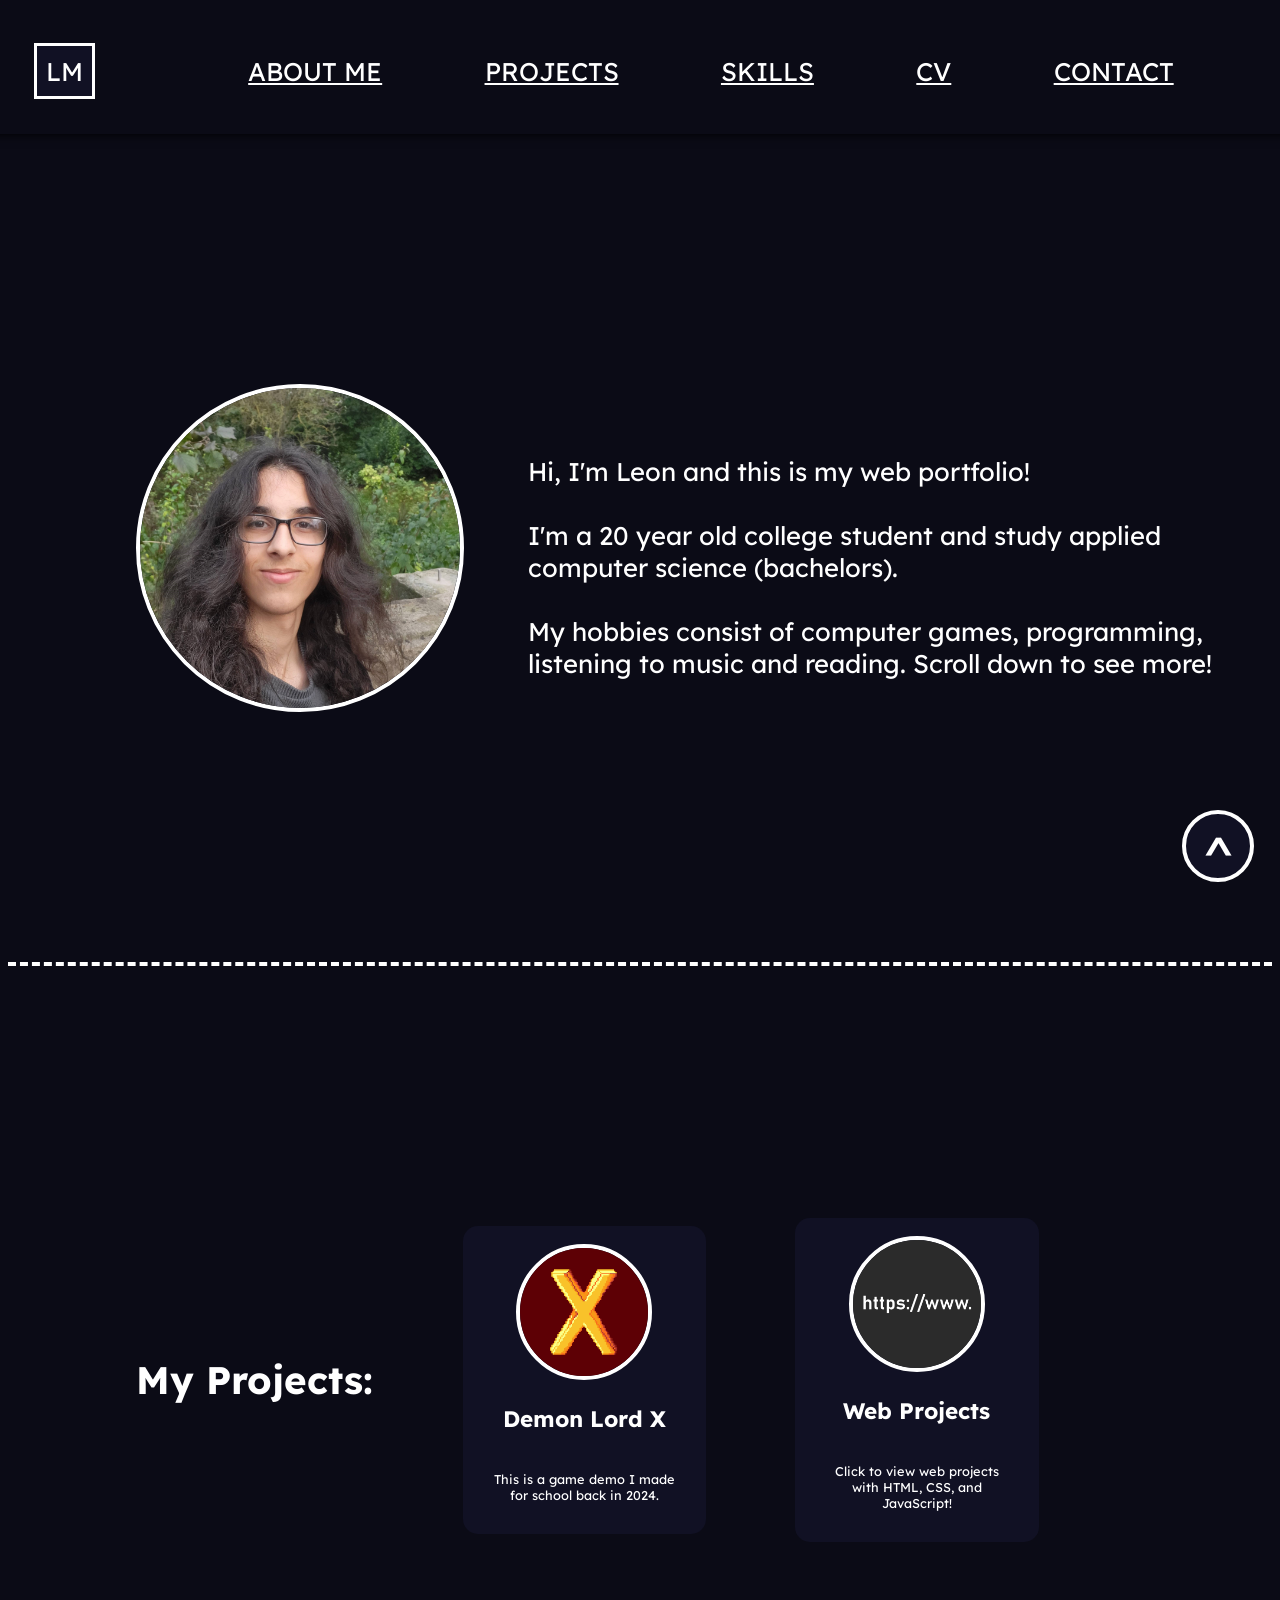
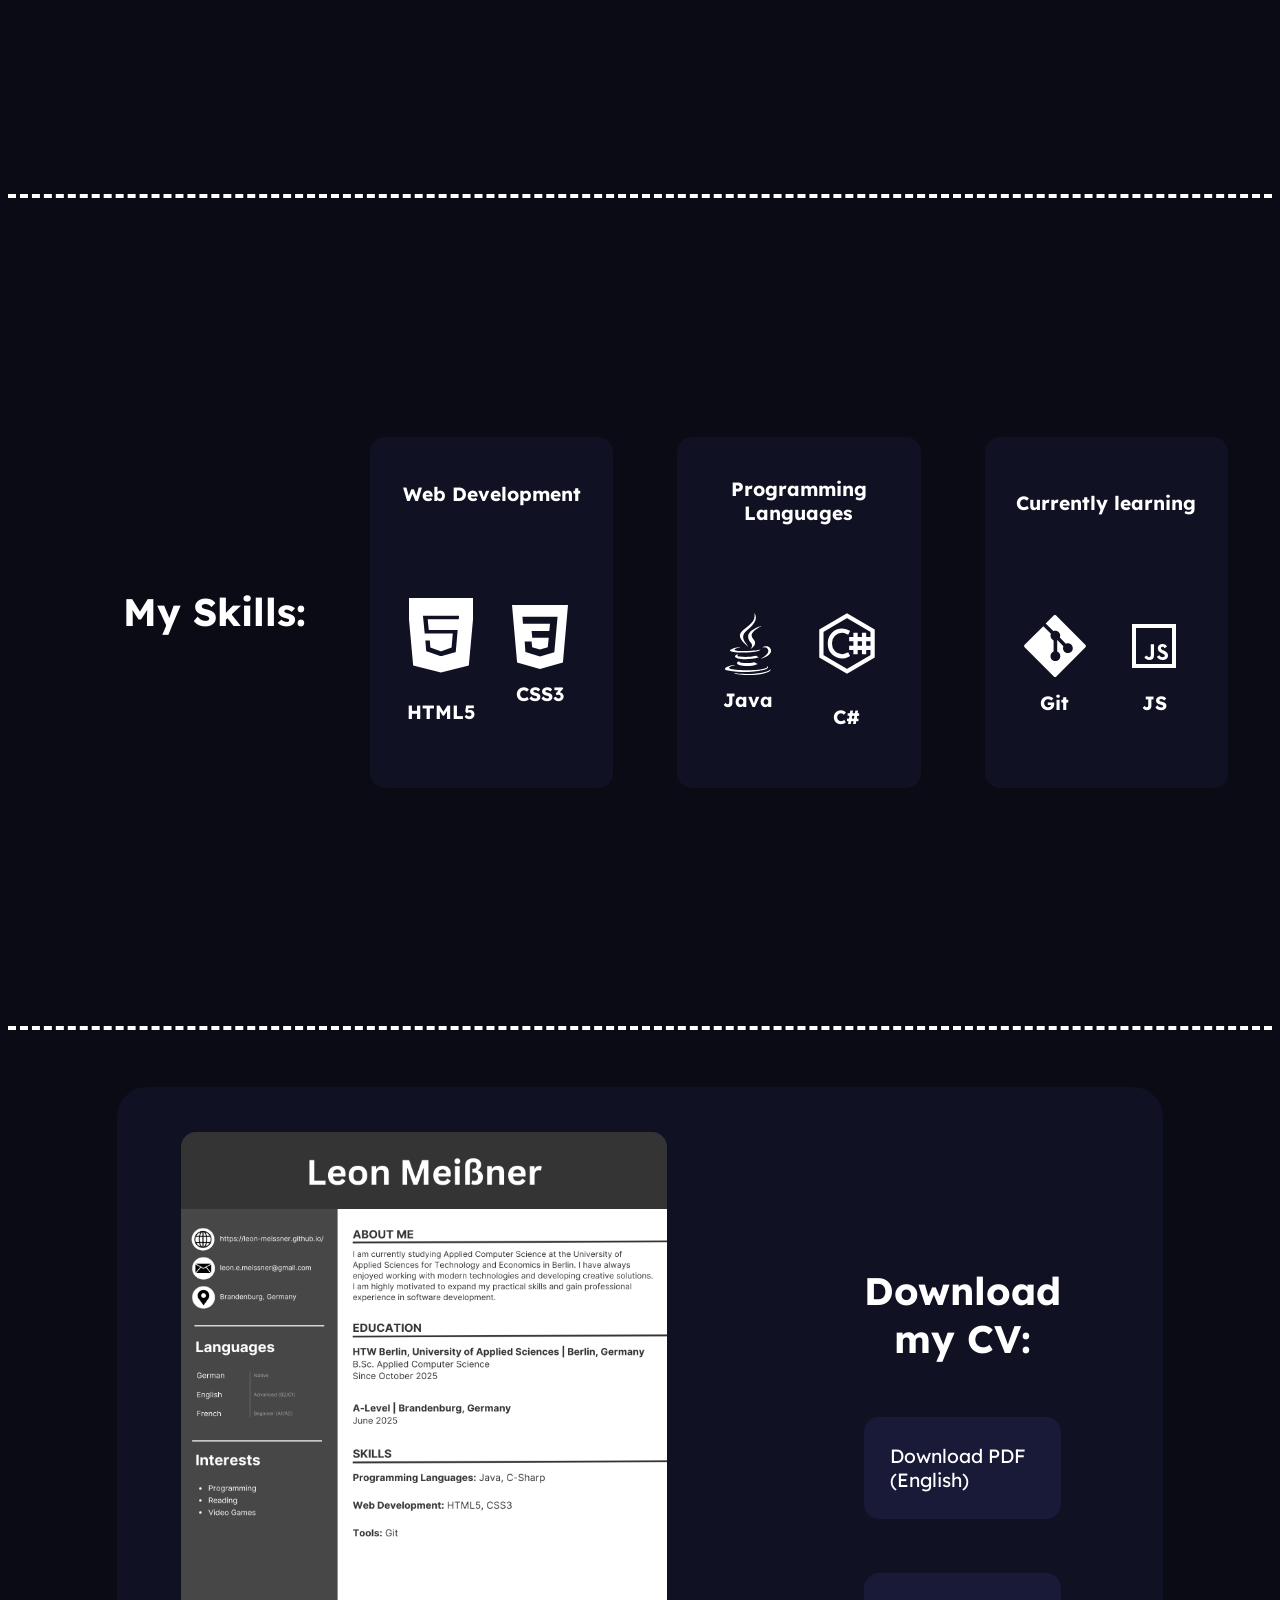
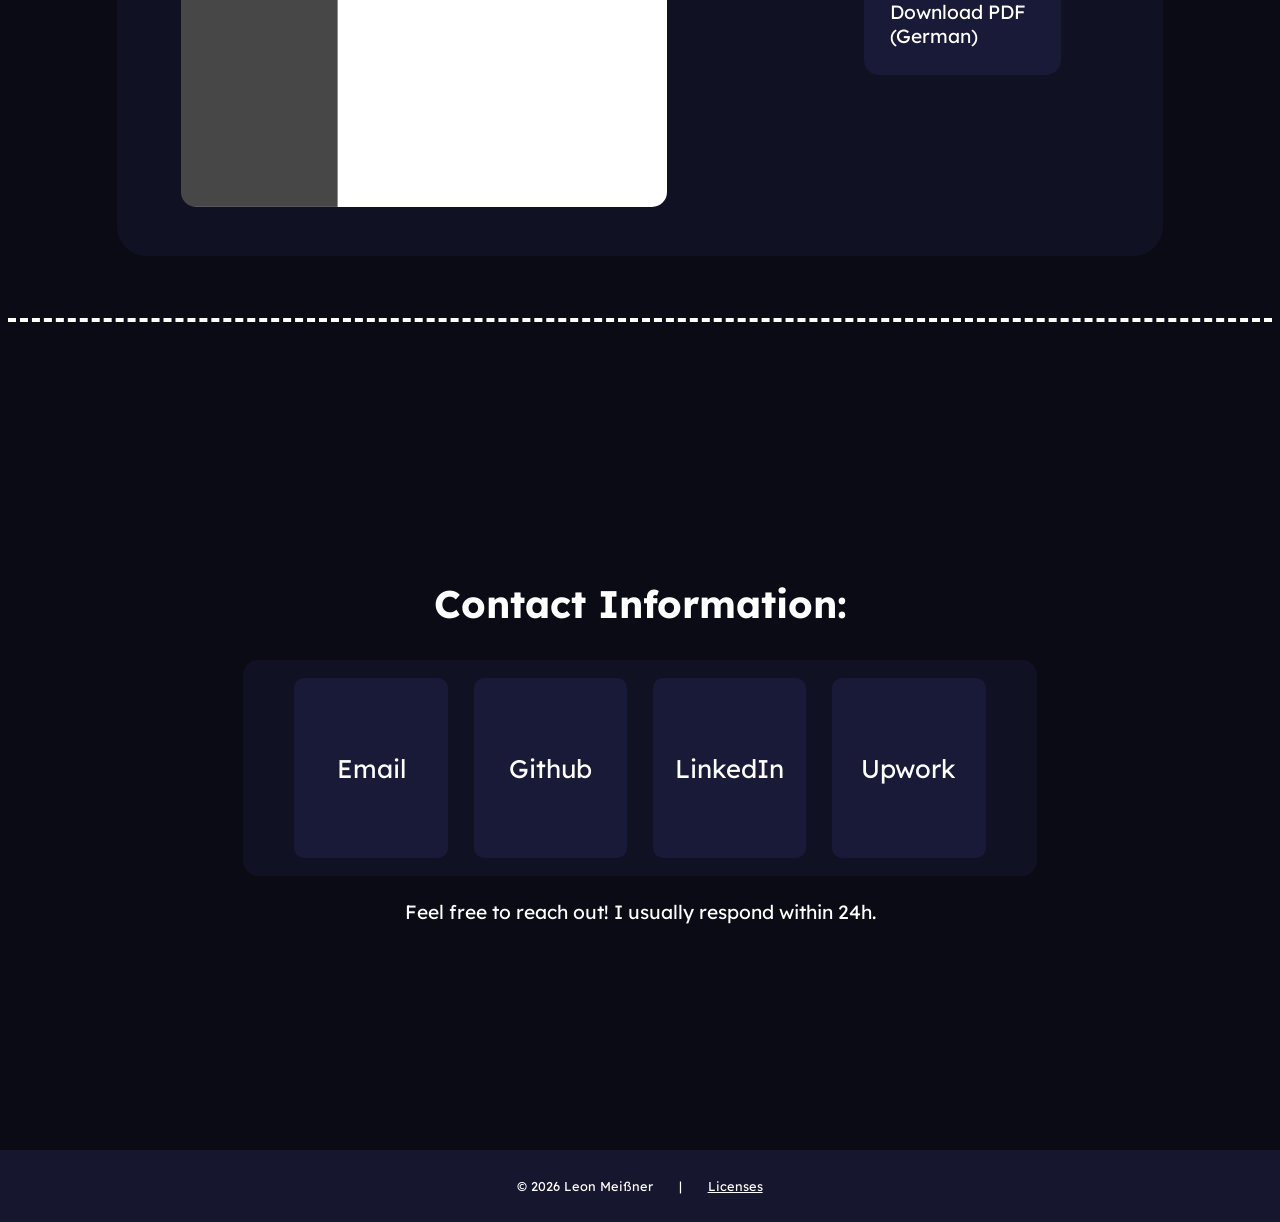
<file: index.html>
<!DOCTYPE html>

<html lang="en">  

<head>
    <!-- Imports --->
    <link rel="preconnect" href="https://fonts.googleapis.com">
    <link rel="preconnect" href="https://fonts.gstatic.com" crossorigin>
    <link href="https://fonts.googleapis.com/css2?family=Lexend:wght@100..900&display=swap" rel="stylesheet">

    <!-- Stylesheet --->
    <link rel="stylesheet" href="style.css">

    <!-- Meta-Data --->
    <title>Leon Meißner</title>
    <meta charset="UTF-8">
    <meta name="description" content="This is the personal portfolio of Leon Meißner, showcasing his skills and projects in web development.">
    <meta name="keywords" content="Leon Meißner, Portfolio, Web Development">
    <meta name="author" content="Leon Meißner">
    <meta name="viewport" content="width=device-width, initial-scale=1.0">
    
</head>

<body>
    <span id="top"></span>

    <!-- HEADER --->
    <header id="header"> 
        <!-- Logo --->
        <span id="headerlogo">LM</span>
        
        <!-- Navigation Links --->
        <a class="headertext" href="#aboutme">ABOUT ME</a>
        <a class="headertext" href="#projects">PROJECTS</a>
        <a class="headertext" href="#skills">SKILLS</a>
        <a class="headertext" href="#cv">CV</a>
        <a class="headertext" href="#contact">CONTACT</a>
    </header>

    <main>

        <!-- ABOUT ME --->
        <section id="aboutme" class="section-adjust-mid">

            <div id="shortprofile">
                <!-- Profile Image --->
                <img src="media/profilepic.jpg" loading=eager alt="This is me" id="profileimg">

                <!-- Profile Text --->
                <p id="profiletext">Hi, I'm Leon and this is my web portfolio! <br> <br> I'm a 20 year old college student and study applied computer science (bachelors). <br> <br> My hobbies consist of computer games, programming, listening to music and reading. Scroll down to see more!</p>
            </div>

        </section>

        
        <div class="seperator"></div>


        <!-- PROJECTS --->
        <section id="projects">

            

            <div id="myprojects">
                <span class="title" >My Projects:</span>

                <!-- Project 1 --->
                <div class="project">
                    <img src="media/DLX.png" alt="Mobile Incremental Game" loading="lazy" class="projpic">
                    <h3>Demon Lord X</h3>
                    <p class="projdesc">This is a game demo I made for school back in 2024.</p>
                </div>

                <!-- Project 2 --->
                <a href="webprojects/" target="_self" style="text-decoration: none;">
                    <div class="project">
                        <img src="media/webprojpic.png" alt="Web Projects" loading="lazy" class="projpic">
                        <h3>Web Projects</h3>
                        <p class="projdesc">Click to view  web projects with HTML, CSS, and JavaScript!</p>
                    </div>
                </a>

            </div>

        </section>


        <div class="seperator"></div>


        <!-- SKILLS --->
        <section id="skills">

            <div id="myskills">
                <span class="title">My Skills:</span>

                <!-- Skill Category: WebDev--->
                <div class="skillcategory">
                    <span class="skillcattitle">Web Development</span>
                    
                    <div class="skill">
                        <svg width="90px" height="100px" viewBox="0 0 18 21" version="1.1" xmlns="http://www.w3.org/2000/svg" xmlns:xlink="http://www.w3.org/1999/xlink">
                            <!-- Generator: Sketch 3.8.1 (29687) - http://www.bohemiancoding.com/sketch -->
                            <title>html [#124]</title>
                            <desc>Created with Sketch.</desc>
                            <defs/>
                            <g id="Page-1" stroke="#ffffff" stroke-width="1" fill="none" fill-rule="evenodd">
                                <g id="Dribbble-Light-Preview" transform="translate(-61.000000, -7639.000000)" fill="#ffffff">
                                    <g id="icons" transform="translate(56.000000, 160.000000)">
                                        <path d="M19.4350881,7485 L19.4279481,7485 L10.8119794,7485 L11.0180201,7487 L19.2300674,7487 C19.109707,7488.752 18.7455658,7492.464 18.6119454,7494.153 L13.99949,7495.451 L13.99949,7495.455 L13.98929,7495.46 L9.37377458,7493.836 L9.05757353,7490 L11.3199411,7490 L11.4800816,7492.063 L13.99337,7493 L13.99949,7493 L16.5086984,7492.1 L16.7667592,7489 L8.95659319,7489 C8.91885306,7488.599 8.43333144,7483.392 8.34867116,7483 L19.6370488,7483 C19.5738086,7483.66 19.5095484,7484.338 19.4350881,7485 L19.4350881,7485 Z M5,7479 L6.63812546,7497.148 L13.98929,7499 L21.3598345,7497.111 L23,7479 L5,7479 Z" id="html-[#124]"/>
                                    </g>
                                </g>
                            </g>
                        </svg>
                        <a>HTML5</a>
                    </div>
                    
                    <div class="skill">
                        <svg role="img" viewBox="0 0 24 24" xmlns="http://www.w3.org/2000/svg" fill="#ffffff"><title fill="#ffffff">CSS3</title><path d="M1.5 0h21l-1.91 21.563L11.977 24l-8.565-2.438L1.5 0zm17.09 4.413L5.41 4.41l.213 2.622 10.125.002-.255 2.716h-6.64l.24 2.573h6.182l-.366 3.523-2.91.804-2.956-.81-.188-2.11h-2.61l.29 3.855L12 19.288l5.373-1.53L18.59 4.414z" fill="#ffffff"/></svg>
                        <a>CSS3</a>
                    </div>
                </div>
                
                <!-- Skill Category: ProgLangs--->
                <div class="skillcategory">
                    <span class="skillcattitle">Programming Languages</span>
                    
                    <div class="skill">
                        <svg version="1.1" id="lni_lni-java" xmlns="http://www.w3.org/2000/svg" xmlns:xlink="http://www.w3.org/1999/xlink" x="0px" y="0px" viewBox="0 0 64 64" xml:space="preserve" fill="#ffffff">
                            <path d="M42.4,38.9c1.1-0.8,2.8-1.5,2.8-1.5s-4.6,0.8-9.3,1.3C30.2,39,24.1,39.2,21,38.7c-7.3-1,3.9-3.7,3.9-3.7s-4.4-0.3-9.9,2.4&#xA;&#9;C8.8,40.4,30.9,41.8,42.4,38.9z M32.2,34.9c-2.4-5.2-10.1-9.7,0-17.6C44.7,7.3,38.2,1,38.2,1c2.7,10.3-9.2,13.4-13.4,19.7&#xA;&#9;C21.9,24.9,26.3,29.6,32.2,34.9z M46,13.7c0,0-21.3,5.4-11.1,17c3,3.4-0.8,6.5-0.8,6.5s7.6-3.9,4.1-8.9C35,23.7,32.4,21.4,46,13.7z&#xA;&#9; M45.3,46.3c-0.1,0.1-0.1,0.1-0.1,0.3c15.5-4.1,9.9-14.5,2.4-11.8c-0.4,0.1-0.8,0.4-1,0.8c0.4-0.1,0.8-0.3,1.4-0.4&#xA;&#9;C51.5,34.5,56.9,40.3,45.3,46.3L45.3,46.3z M50.9,53.9c0,0,1.7,1.4-2,2.5c-7,2.1-29.1,2.7-35.3,0.1c-2.3-1,2-2.4,3.2-2.7&#xA;&#9;c1.4-0.3,2.1-0.1,2.1-0.1c-2.4-1.7-15.9,3.4-6.8,4.8C37,62.7,57.4,56.9,50.9,53.9z M23.9,48.9c-9.4,2.7,5.8,8.2,17.9,3&#xA;&#9;c-1.1-0.4-2.4-1.1-3.4-1.7c-5.5,1.1-7.9,1.1-12.8,0.6C21.5,50.3,23.9,48.9,23.9,48.9z M45.7,60.7c-9.4,1.7-21.4,1.5-28.3,0.4&#xA;&#9;c0,0,1.4,1.1,8.7,1.7c11.1,0.7,28.3-0.4,28.7-5.8C54.8,57,54.1,59.2,45.7,60.7L45.7,60.7z M40.3,43.7c-7.2,1.4-11.4,1.4-16.6,0.8&#xA;&#9;c-4.1-0.4-1.4-2.4-1.4-2.4c-10.4,3.5,5.8,7.5,20.6,3.1C42,44.9,41.2,44.4,40.3,43.7z" fill="#ffffff"/>
                        </svg>
                        <a>Java</a>
                    </div>
                    
                    <div class="skill">
                        <svg width="97" height="97" viewBox="0 0 15 15" fill="none" xmlns="http://www.w3.org/2000/svg">
                            <path d="M9.5 5V10M11.5 5V10M8 6.5H13M8 8.5H13M8 10L7.59787 10.2011C7.20469 10.3977 6.77114 10.5 6.33156 10.5C4.76773 10.5 3.5 9.23227 3.5 7.66844V7.33156C3.5 5.76773 4.76773 4.5 6.33156 4.5C6.77114 4.5 7.20469 4.60235 7.59787 4.79894L8 5M1.5 10.5V4.5L7.5 1L13.5 4.5V10.5L7.5 14L1.5 10.5Z" stroke="#ffffff"/>
                        </svg>
                        <a>C#</a>
                    </div>

                </div>

                <!-- Skill Category: CurrentlyLearning--->
                <div class="skillcategory">
                    <span class="skillcattitle">Currently learning</span>
                    
                    <div class="skill">
                        <svg version="1.1" id="lni_lni-git" xmlns="http://www.w3.org/2000/svg" xmlns:xlink="http://www.w3.org/1999/xlink" x="0px" y="0px" viewBox="0 0 64 64" xml:space="preserve" fill="#ffffff">
                            <path d="M62.5,31L32.9,1.3c-0.4-0.4-1.4-0.4-2,0l-8.2,8.2l7.6,7.6c0.6-0.3,1.3-0.4,2-0.4c2.8,0,4.9,2.3,4.9,4.9c0,0.7-0.1,1.4-0.4,2&#xA;&#9;l6.1,6.1c0.6-0.3,1.3-0.4,2-0.4c2.8,0,4.9,2.3,4.9,4.9c0,2.8-2.3,4.9-4.9,4.9c-2.8,0-4.9-2.3-4.9-4.9c0-0.7,0.1-1.4,0.4-2l-6.1-6.1&#xA;&#9;h-0.1v11.5c1.8,0.8,3.1,2.5,3.1,4.6c0,2.8-2.3,4.9-4.9,4.9c-2.8,0-4.9-2.3-4.9-4.9c0-2.1,1.3-3.9,3.1-4.6V26.4&#xA;&#9;c-1.8-0.8-3.1-2.5-3.1-4.6c0-0.7,0.1-1.4,0.4-2l-7.6-7.6L1.4,31c-0.4,0.4-0.4,1.4,0,2l29.7,29.7c0.4,0.4,1.4,0.4,2,0L62.7,33&#xA;&#9;C63,32.4,63,31.6,62.5,31z" fill="#ffffff"/>
                        </svg>
                        <a>Git</a>
                    </div>
                    
                    <div class="skill">
                        <svg xmlns="http://www.w3.org/2000/svg" viewBox="0 0 32 32" fill="#ffffff"><path d="M 5 5 L 5 27 L 27 27 L 27 5 L 5 5 z M 7 7 L 25 7 L 25 25 L 7 25 L 7 7 z M 20.244141 15 C 18.819141 15 17.898438 15.912141 17.898438 17.119141 C 17.898437 18.430141 18.667172 19.056781 19.826172 19.550781 L 20.226562 19.722656 C 20.958563 20.045656 21.394531 20.234156 21.394531 20.785156 C 21.394531 21.250156 20.967734 21.583984 20.302734 21.583984 C 19.514734 21.583984 19.066609 21.166469 18.724609 20.605469 L 17.414062 21.355469 C 17.879062 22.286469 18.847844 23 20.339844 23 C 21.859844 23 23 22.211578 23 20.767578 C 23 19.418578 22.230328 18.819234 20.861328 18.240234 L 20.462891 18.068359 C 19.769891 17.764359 19.474609 17.564844 19.474609 17.089844 C 19.474609 16.699844 19.769141 16.396484 20.244141 16.396484 C 20.710141 16.396484 21.003297 16.595844 21.279297 17.089844 L 22.535156 16.283203 C 22.003156 15.352203 21.270141 15 20.244141 15 z M 14.394531 15.095703 L 14.394531 20.558594 C 14.394531 21.356594 14.052297 21.564453 13.529297 21.564453 C 12.978297 21.564453 12.741141 21.185281 12.494141 20.738281 L 11.183594 21.527344 C 11.563594 22.335344 12.312703 23 13.595703 23 C 15.020703 23 16 22.239172 16 20.576172 L 16 15.095703 L 14.394531 15.095703 z" fill="#ffffff"/></svg>
                        <a>JS</a>
                    </div>
                    
                </div>

            </div>

        </section>


        <div class="seperator"></div>


        <!-- CV --->
        <section id="cv" class="section-adjust-mid">

            <div id="cvembedding">
                <!-- CV Embed --->
                <a href="media/CV-PNG.png"><img src="media/CV-PNG.png" loading="lazy" id="cvembed" alt="My CV"></a>
                
                <div id="cvdownload">
                    <span class="title" style="text-align: center; width:100%; margin-left: 0%;">Download my CV:</span>

                    <!-- Download Buttons -->
                    <a class="cvdownloader" href="media/CV-EN.pdf" download="LeonMeißner_CV-EN.pdf">Download PDF (English)</a>
                    <a class="cvdownloader" href="media/CV-DE.pdf" download="LeonMeißner_CV-EN.pdf">Download PDF (German)</a>
                </div>
            </div>

        </section>

        <br><br><br>
        <div class="seperator"></div>


        <!-- CONTACT --->
        <section id="contact" class="section-adjust-mid">

            <div id="contactinfo">
                
                <h2 class="title" style="margin-left: 0;">Contact Information:</h2>

                <!-- Contact Information --->
                 <div class="contactitems"> 
                    <a class="contactitem" href="mailto:&#108;e&#111;&#110;.&#101;&#46;&#109;&#101;i&#115;&#115;&#110;&#101;&#114;&#64;&#103;&#109;&#97;&#105;&#108;.&#99;&#111;&#109;">Email</a>
                    <a class="contactitem" href="https://github.com/leon-meissner" target="_blank">Github</a>
                    <a class="contactitem" href="https://www.linkedin.com/in/leon-meissner/" target="_blank">LinkedIn</a>
                    <a class="contactitem" href="https://www.upwork.com/freelancers/~0186f3f8ed4d4886aa" target="_blank">Upwork</a>
                 </div>
                
                 
                 <span id="feelfreetext"><br>Feel free to reach out! I usually respond within 24h.</span>

            </div>

        </section>

    </main>

    <div id="totop">
        <a href="#top" id="totoptxt">^</a>
    </div>


    <!-- FOOTER --->
    <footer id="footer">
        <div id="footerbg">
            <p id="footertext">&copy; 2026 Leon Meißner</p>
            <p id="footertext">|</p>
            <a id="footertext" href="/LICENSES.txt">Licenses</a>
        </div>
    </footer>
    
</body>

</html>
</file>
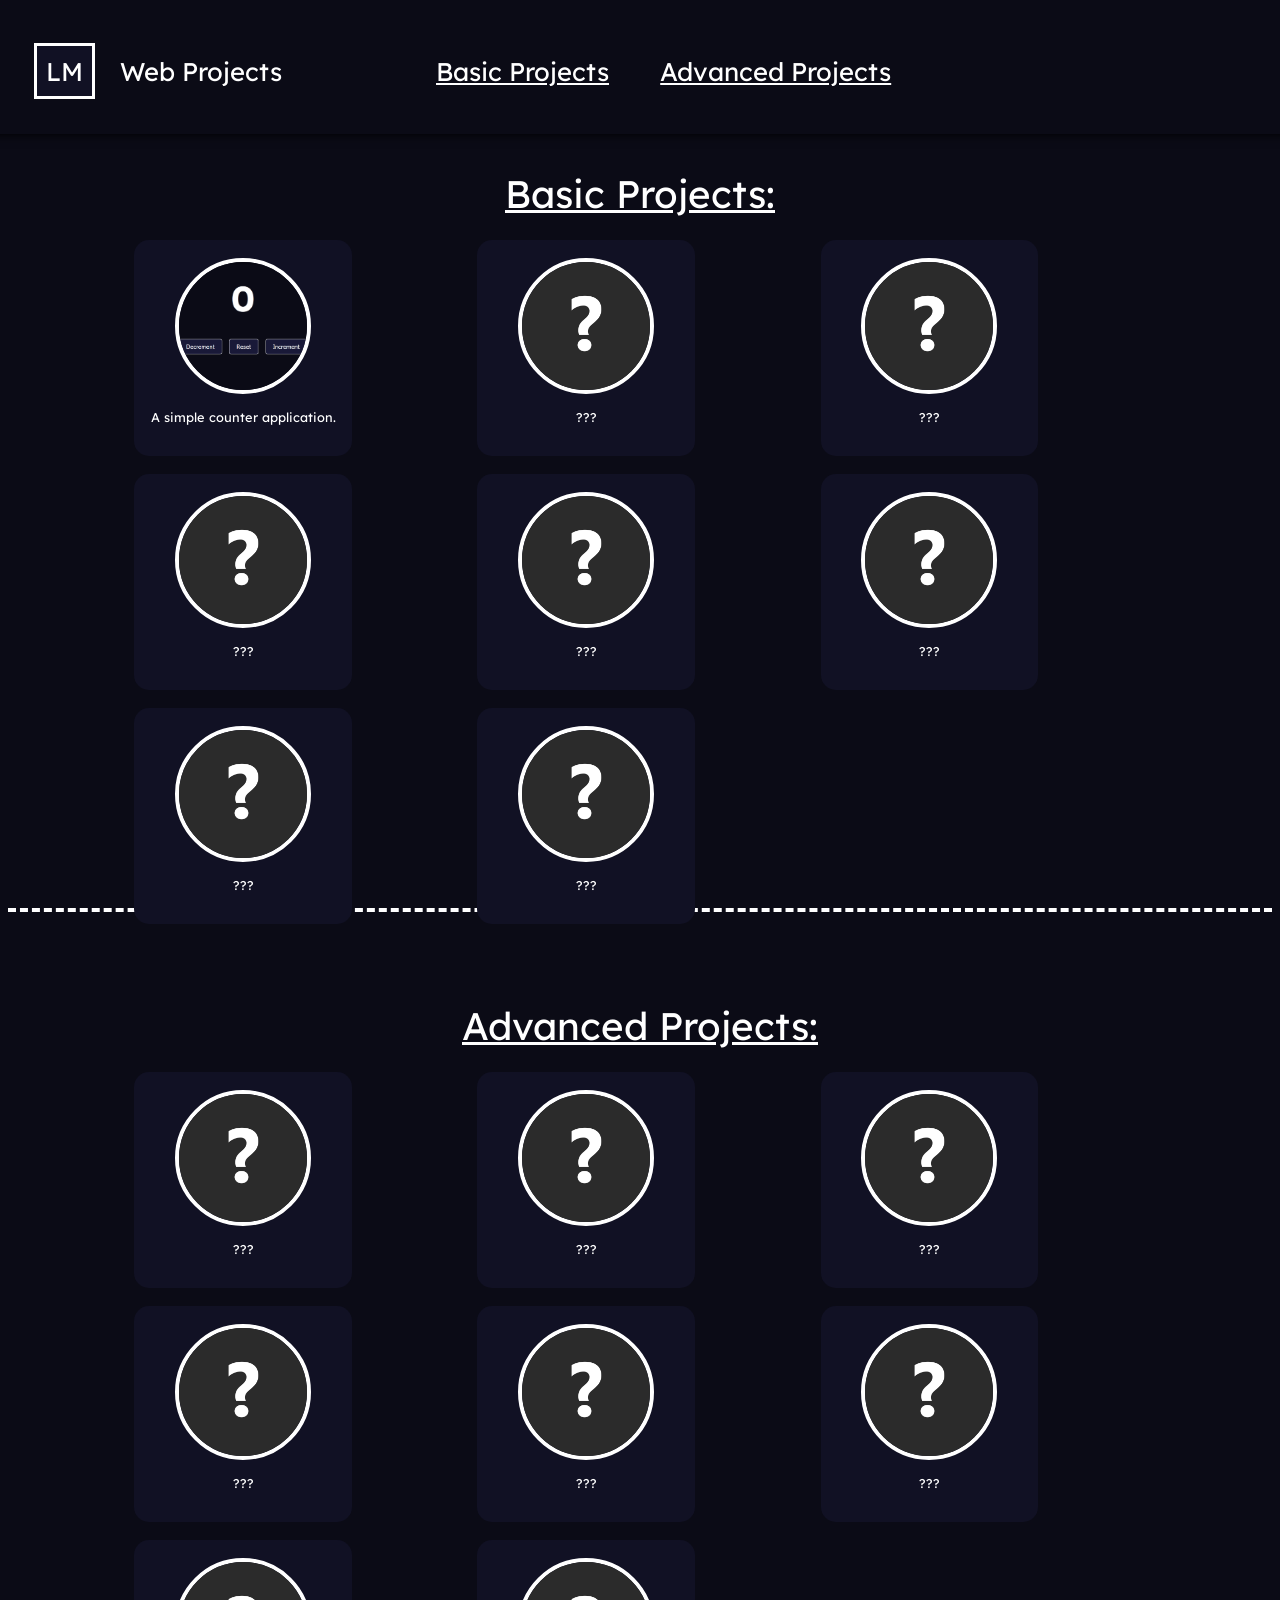
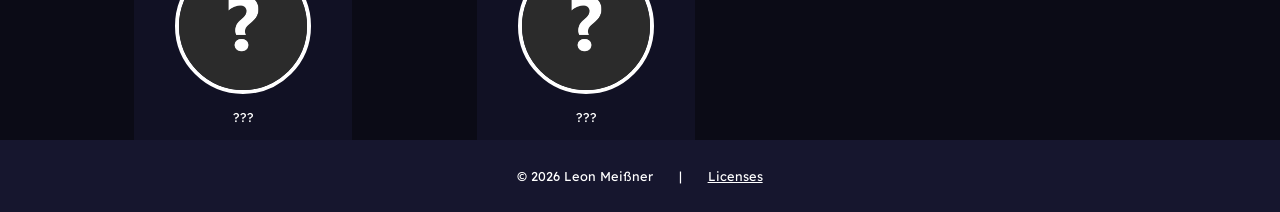
<file: webprojects/index.html>
<!DOCTYPE html>

<html lang="en">

    <head>
        <!-- Imports --->
        <link rel="preconnect" href="https://fonts.googleapis.com">
        <link rel="preconnect" href="https://fonts.gstatic.com" crossorigin>
        <link href="https://fonts.googleapis.com/css2?family=Lexend:wght@100..900&display=swap" rel="stylesheet">

        <!-- Stylesheet and JS --->
        <link rel="stylesheet" href="webproj-style.css">
        <script src="webproj.js" defer></script>


        <!-- Meta-Data --->
        <title>Web Projects</title>
        <meta charset="UTF-8">
        <meta name="description" content="All web projects by Leon Meißner.">
        <meta name="keywords" content="Leon Meißner, Portfolio, Web Development">
        <meta name="author" content="Leon Meißner">
        <meta name="viewport" content="width=device-width, initial-scale=1.0">
    </head>


    <body>

        <!-- HEADER --->
        <header id="header">
            <a href="../index.html" style="text-decoration: none;">
                <span id="headerlogo">LM</span>
            </a>

            <span class="headertext" style="margin-left: -8vw;">Web Projects</span>

            <nav id="nav">
                <a href="#basics" class="navtext">Basic Projects</a>
                <a href="#advanced" class="navtext">Advanced Projects</a>
            </nav>
        </header>

        <!-- MAIN CONTENT --->
        <main>


        <section id="basics">
            <div class="title">Basic Projects:</div>
            <div class="content">
                <project-prefab projdesc="A simple counter application." projpic="../media/counter.png" alt="Counter Project" link="counter"></project-prefab>
                <project-prefab></project-prefab>
                <project-prefab></project-prefab>
                <project-prefab></project-prefab>
                <project-prefab></project-prefab>
                <project-prefab></project-prefab>
                <project-prefab></project-prefab>
                <project-prefab></project-prefab>
            </div>
        </section>

        <div class="seperator"></div>

        <section id="advanced">
            <div class="title">Advanced Projects:</div>
            <div class="content">
                <project-prefab></project-prefab>
                <project-prefab></project-prefab>
                <project-prefab></project-prefab>
                <project-prefab></project-prefab>
                <project-prefab></project-prefab>
                <project-prefab></project-prefab>
                <project-prefab></project-prefab>
                <project-prefab></project-prefab>
            </div>
        </section>


        </main>

        <!-- FOOTER --->
        <footer id="footer">
            <div id="footerbg">
                <p id="footertext">&copy; 2026 Leon Meißner</p>
                <p id="footertext">|</p>
                <a id="footertext" href="/LICENSES.txt">Licenses</a>
            </div>
        </footer>

    </body>


</html>
</file>
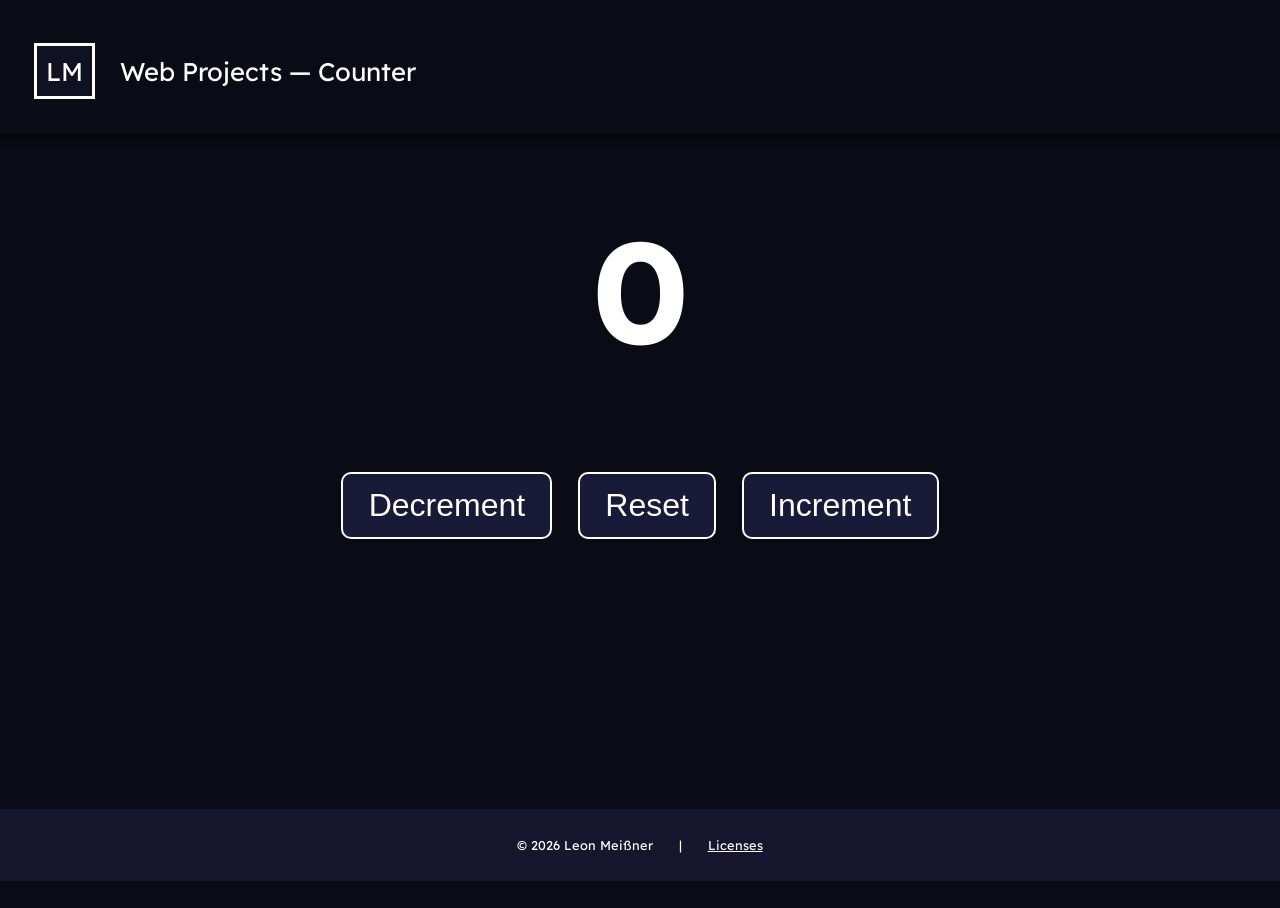
<file: webprojects/counter/index.html>
<!DOCTYPE html>
<html lang="en">
    
    <head>
        <!-- IMPORTS --->
        <link rel="preconnect" href="https://fonts.googleapis.com">
        <link rel="preconnect" href="https://fonts.gstatic.com" crossorigin>
        <link href="https://fonts.googleapis.com/css2?family=Lexend:wght@100..900&display=swap" rel="stylesheet">

        <!-- Meta-Data --->
        <title>Web Projects</title>
        <meta charset="UTF-8">
        <meta name="description" content="A simple counter project.">
        <meta name="keywords" content="Leon Meißner, Portfolio, Web Development">
        <meta name="author" content="Leon Meißner">
        <meta name="viewport" content="width=device-width, initial-scale=1.0">

        <!-- Stylesheet and JS --->
        <link rel="stylesheet" href="counter-style.css">
        <script src="counter.js" defer></script>

    </head>


    <body>

        <!-- HEADER --->
        <header id="header">
            <a href="../index.html" style="text-decoration: none;">
                <span id="headerlogo">LM</span>
            </a>
            <span class="headertext" style="margin-left: -8vw;">Web Projects &mdash; Counter</span>
        </header>


        <!-- MAIN CONTENT --->
        <main>


        <section id="main">
            <div id="counterdiv">
                <h1 id="counter">0</h1>
            </div>
            <div id="buttons">
                <button id="decrement">Decrement</button>
                <button id="reset">Reset</button>
                <button id="increment">Increment</button> 
            </div>
        </section>
        

        </main>
        

        <!-- FOOTER --->
        <footer id="footer">
            <div id="footerbg">
                <p id="footertext">&copy; 2026 Leon Meißner</p>
                <p id="footertext">|</p>
                <a id="footertext" href="/LICENSES.txt">Licenses</a>
            </div>
        </footer>


    </body>
</html>
</file>
<file: style.css>
:root {
    --bg-color: rgba(11,11,22,1);
    --card-color: rgba(17, 17, 36,1);
    --card-highlight: rgb(22, 22, 46);
    --card2-color: rgb(25, 25, 56);
    --card2-highlight: rgb(34, 34, 78);
    --text-color: white;
    --text-highlight: rgba(255, 238, 0, 1);
}

html {
    scroll-behavior: smooth;
}

body {
    background-color: var(--bg-color);
    font-family: 'Lexend', sans-serif;
    overflow-x: hidden;
    overflow-y: scroll;
}

section {
    height: 92vh;
    width: 100%;
    display: flex;
    align-items: center;
    justify-content: left;
    scroll-margin-top: 8vh;
}


/* SECTION-SPECIFIC */
#aboutme {
    margin-top: -8vh;
    padding-top: 8vh;
}

.section-adjust-mid {
    justify-content: center;
}

/* HEADER */
#header {
    display: flex;
    text-align: center;
    align-items: center;
    gap: 4vw;

    position: sticky;
    top: 0;

    background-color: var(--bg-color);
    box-shadow: 0px 10px 10px -10px rgba(0,0,0,1);

    width: 105vw;
    height: 8vh;
    margin-left: -5vw;
    padding: 3vh 5vw;
    
    z-index: 10;
}   

#headerlogo {
    font-family: 'Lexend', sans-serif;
    color: var(--text-color);
    background-color: var(--card-color);
    border-style: solid;
    border-color: var(--text-color);
    font-size: clamp(10px, 2vw, 100px);

    display: flex;
    align-items: center;
    
    padding: 1vh;
    margin-left: 2vw;

    transition: color .3s, border .3s;
}

#headerlogo:hover {
    color: var(--text-highlight);
    border-color: var(--text-highlight);
}

.headertext {
    font-family: 'Lexend', sans-serif;
    color: var(--text-color);
    text-decoration: underline;
    font-size: clamp(10px, 2vw, 100px);
    border-radius: 10px;

    position: relative;
    margin-left: 2vw;
    left: 5vw;
    padding: 1vw;

    transition: color .3s, background .3s;
}

.headertext:hover {
    color: var(--text-highlight);
    background-color: var(--card-highlight);
}


/* ABOUT ME */
#shortprofile {
    display: flex;
    padding-left: 10vw;
    gap: 5vw;
}

#profileimg {
    width: 25vw;
    max-width: 500px;
    max-height: 500px;
    height: auto;
    border-radius: 50%;
    border: 4px solid white;

    transition: transform .3s;
}

#profileimg:hover {
    transform: scale(1.05);
}

#profiletext {
    color: var(--text-color);
    font-size: clamp(10px, 2vw, 100px);
    padding-top: 5vh
}


/* PROJECTS */
#myprojects {
    display: flex;
    flex-direction: row;
    align-items: center;
    gap: 5vw;
    padding-left: 5vw;
    flex-wrap: wrap;
}

.project {
    display: flex;
    flex-direction: column;
    align-items: center;
    gap: .2vw;

    margin-left: 2vw;
    padding: 2vh 2vw;
    max-width: 15vw;
    
    border-radius: 15px;
    background-color: var(--card-color);
    color: var(--text-color);
    font-size: clamp(15px, 1.5vw, 75px);

    transition: transform .3s, background .3s;
}

.project:hover {
    background-color: var(--card-highlight);

    transform: scale(1.05);
}

.projdesc {
    color: var(--text-color);
    font-size: clamp(10px, 1vw, 50px);
    text-align: center;
}

.projpic {
    width:10vw;
    max-width:200px;

    border-radius: 50%;
    border: 4px solid white;
}


/* SKILLS */
#myskills {
    display: flex;
    flex-direction: row;
    align-items: center;
    flex-wrap: wrap;
    gap: 5vw;

    padding-left: 4vw;
}

.skillcategory {
    width:15vw;
    max-width: 15vw;
    height: 35vh;
    padding: 2vh 2vw;

    display: grid;
    align-items: center;
    grid-template-columns: 1fr 1fr;
    gap: 0.5vw;
    
    border-radius: 15px;
    background-color: var(--card-color);
    color: var(--text-color);
    font-size: clamp(15px, 1.5vw, 75px);
}

.skillcattitle {
    grid-column: span 2;

    text-align: center;
    font-weight: bold;
}

.skill svg {
    width: 5vw;
    max-width: 5vw;
}

.skill {
    display: flex;
    flex-direction: column;
    align-items: center;
    gap: 1vw;

    width: 5vw;
    max-width: 5vw;
    max-height: 12vw;
    padding: 2vh 1vw;

    border-radius: 15px;
    background-color: var(--card-color);
    color: var(--text-color);
    font-size: clamp(15px, 1.5vw, 75px);
    font-weight: bold;

    transition: background .3s, transform .3s;
}

.skill:hover {
    background-color: var(--card-highlight);

    transform: scale(1.05);
}


/* CV */
#cvembedding {
    display: flex;
    flex-direction: row;
    align-items: center;
    gap: 2vh;

    margin-left: 10%;
    margin-right: 10%;
    margin-top: 6vh;
    padding: 5vh 4vw;

    background-color: var(--card-color);
    border-radius: 30px;
}

#cvembed {
    margin-left: 1vw;
    width: 38vw;
    max-width: 500px;
    height: 75vh;
    max-height: 750px;

    border: none;
    border-radius: 15px;
    background-color: var(--card-color);

    transition: transform .3s;
}

#cvembed:hover {
    transform: scale(1.05);
}

#cvdownload {
    display: flex;
    flex-direction: column;
    gap: 6vh;
    
    margin-left: 10vw;
    padding: 5vh 4vw;

    border-radius: 15px;
    background-color: var(--card-color);
    color: var(--text-color);
    font-size: clamp(10px, 1.5vw, 75px);
}

.cvdownloader {
    padding: 3vh 2vw;
    
    border-radius: 15px;
    background-color: var(--card2-color);
    color: var(--text-color);
    text-decoration: none;
    font-size: clamp(10px, 1.5vw, 75px);

    transition: transform .3s, color .3s, background 0.3s;
}

.cvdownloader:hover {
    background-color: var(--card2-highlight);
    color:var(--text-highlight);

    transform: scale(1.05);
}

#contactinfo {
    display: flex;
    flex-direction: column;
    align-items: center;

    border-radius: 30px;
}

.contactitems {
    display: flex;
    flex-direction: row;
    align-items: center;
    gap: 2vw;

    padding: 2vh 4vw;
    border-radius: 15px;

    background-color: var(--card-color);
}

.contactitem {
    display: flex;
    align-items: center;
    justify-content: center;

    width: 8vw;
    height: 8vh;
    max-width: 18vw;
    border-radius: 10px;
    padding: 6vh 2vw;

    background-color: var(--card2-color);
    color: var(--text-color);
    font-size: clamp(10px, 2vw, 75px);
    text-decoration: none;

    transition: transform .3s, color .3s, background .3s;
}

.contactitem:hover {
    color: var(--text-highlight);
    background-color: var(--card2-highlight);

    transform: scale(1.05);
}

#feelfreetext {
    text-align: center;
    color: var(--text-color);
    font-size: clamp(10px, 1.5vw, 75px);
    text-decoration: none;
}

/* UTIL */
.title {
    color: white;
    font-weight: bold;
    font-size: clamp(10px, 3vw, 100px);
    text-align: center;

    margin-left: 5vw;
}

.seperator {
    border-bottom-style:dashed;
    border-bottom-width: 4px;
    border-bottom-color: white;
}

#totop {
    display: flex;
    align-items: center;
    justify-content: center;

    position: fixed;
    bottom: 2vh;
    right: 2vw;

    width: 3vw;
    height: 3vw;

    
    background-color: var(--card-color);
    border-radius: 50%;
    padding: 1vw 1vw;
    border: 4px solid white;
    text-align: center;

    transition: transform .3s, color .3s, background .3s;
}

#totop:hover {
    transform: scale(1.1);
    background-color: var(--card-highlight);
}

#totoptxt {
    position: relative;
    top: 1vh;

    font-size: clamp(10px, 4vw, 50px);
    color: var(--text-color);
    text-decoration: none;
}


/* FOOTER */
#footer {
    display: flex;
    flex-direction: column;
    justify-content: center;
    align-items: center;
}

#footerbg {
    display:flex;
    flex-direction: row;
    justify-content: center;
    align-items: center;
    gap: 2vw;

    width: 110%;
    margin-bottom: -5%;
    padding: 15px 5vw;

    background-color: rgba(22, 22, 46,1);
}

#footertext {
    color: white;
    font-size: clamp(10px, 1vw, 100px);
}


/* Mobile Styles */
@media (max-width: 768px) {

    /* GENERAL */
    section {
    width: auto;
    max-height: none;
    height: auto;
    min-height: 92vh;
    padding: 0;
    justify-content: center;
    align-items: center;

    scroll-margin-top: 1vh;

    }

    #aboutme {
        margin-top: 0;
        padding-top: 2vh;
    }

    .title {
        font-size: clamp(10px, 7vw, 100px);
        margin-left: 0;
    }

    .seperator {
        width: 100%;
        border-bottom-style:dashed;
        border-bottom-width: 4px;
        border-bottom-color: white;
    }

    #totop {
    display: flex;
    align-items: center;
    justify-content: center;

    position: fixed;
    bottom: 2vh;
    right: 2vw;

    width: 10vw;
    height: 10vw;

    
    background-color: var(--card-color);
    border-radius: 50%;
    padding: 1vw 1vw;
    border: 4px solid white;
    text-align: center;

    transition: transform .3s, color .3s, background .3s;
    }

    #totop:hover {
        transform: scale(1.1);
        background-color: var(--card-highlight);
    }

    #totoptxt {
        position: relative;
        top: .5vh;

        font-size: clamp(10px, 8vw, 50px);
        color: var(--text-color);
        text-decoration: none;
    }


    /* HEADER */
    #header {
    display: flex;
    flex-direction: row;
    align-items: center;
    justify-content: center;
    gap: 0vh;
    
    max-width: 98%;
    width: 98%; 
    margin-left: -7vw; 
    margin-top: -.5vh;
    padding-top: 1vh;
    padding-bottom: 1vh;  
    height: 6vh; 
    }

    .headertext {
        font-size: clamp(8px, 3vw, 50px); 
        padding: 2vw;
        margin-left: 0;
        left: 4vw;
        top: -0.3vh;
    }

    .headerlogo {
        width: 8vw;
        font-size: clamp(8px, 3vw, 50px);  
        padding: 0;
        margin-left: 0;
        left: 0;
        top: 0.5vh;
    }


    /* ABOUT ME */
    #shortprofile {
    flex-direction: column;
    align-items: center;
    gap: 2vh;

    padding: 2vh 0vw;
     
    text-align: center; 
    }

    #profileimg {
        width: 60vw; 
        max-width: 250px;
    }

    #profiletext {
        font-size: clamp(12px, 4vw, 50px);  /* Kleinere Schrift */
        padding-top: 0;
    }


    /* PROJECTS */
    #myprojects {
        display: flex;
        flex-direction: column;
        justify-content: center;
        gap: 4vh;

        padding-left: 0;
    }

    .project {
        display: flex;
        flex-direction: column;
        align-items: center;
        

        width: 60vw; 
        max-width: 80vw;
        padding: 1vh 1vw;
    }

    .projpic {
        width: 15vw; 
    }

    .projdesc {
        margin-top: -1vh;
        font-size: clamp(10px, 3vw, 30px);
    }


    /* SKILLS */
    #myskills {
        display: flex;
        flex-direction: column;
        align-items: center;
        justify-content: center;
        gap: 2vh;

        padding-left: 0;
    }

    .skillcategory {
        display: grid;
        align-items: center;
        justify-content: center;
        grid-template-columns: 1fr, 1fr;
        gap: .5vh;

        width: 70vw;
        max-width: none;
        height: 20vh;
        padding: 1vh 1vw;
    }

    .skill {
        display: flex;
        flex-direction: column;
        align-items: center;
        justify-content: center;
        gap: 2vh;

        margin-left: auto;
        margin-right: auto;
        width: 25vw;
        max-width: 30vw;
        height: 8vh;
        max-height: 8vh;
        padding: 1vh 1vw;

        border-radius: 15px;
        background-color: var(--card-color);
        color: var(--text-color);
        font-size: clamp(15px, 1.5vw, 75px);
        font-weight: bold;
    }

    .skill svg {
        transform: scale(1.8);
    }


     /* CV */
     #cvembedding {
        flex-direction: column;
        align-items: center;
        gap: 1vh;
        width: 70vw;
        margin-top: 8vh;
        margin-left: 0;
        margin-right: 0;
    }

    #cvembed {
    width: 60vw;
    height: auto
    }

    #cvdownload {
        gap: 2vh;
        margin-left: 0;
        padding: 2vh 2vw;
    }

    .cvdownloader {
        text-align: center;
        padding: 2vh 1vw;
        font-size: clamp(12px, 4vw, 50px);
    }


    /* CONTACT */
    .contactitems {
        flex-direction: column; 
        gap: 2vh;

        width: 70vw;
    }

    .contactitem {
        width: 60vw;
        max-width: none;
        height: auto; 
        padding: 3vh 1vw;

        font-size: clamp(14px, 5vw, 50px);
    }
    #feelfreetext {
        font-size: clamp(12px, 4vw, 50px);
    }


    /* FOOTER */
    #footer {
        width: 100%;
        padding: 0;
    }
    
    #footerbg {
    width: 104%;
    padding: 0;
    padding-top: 1vh;
    padding-bottom: 1vh;    
    }
}
</file>
<file: webprojects/webproj-style.css>
:root {
    --bg-color: rgba(11,11,22,1);
    --card-color: rgba(17, 17, 36,1);
    --card-highlight: rgb(22, 22, 46);
    --card2-color: rgb(25, 25, 56);
    --card2-highlight: rgb(34, 34, 78);
    --text-color: white;
    --text-highlight: rgba(255, 238, 0, 1);
}

html {
    scroll-behavior: smooth;
}

body {
    background-color: var(--bg-color);
    font-family: 'Lexend', sans-serif;
    overflow-x: hidden;
    overflow-y: scroll;
}

section {
    height: 92vh;
    width: 100%;
    display: flex;
    flex-direction: column;
    scroll-margin-top: 8vh;
}

#basics {
    margin-top: -6vh;
}


/* GENERAL */
.title {
    display: flex;
    justify-content: center;

    margin-top: 10vh;
    padding-bottom: 1vh;

    font-size: clamp(10px, 3vw, 100px);
    color: var(--text-color);
    text-decoration: underline;
        
}

.seperator {
    border-bottom-style:dashed;
    border-bottom-width: 4px;
    border-bottom-color: white;
}


/* HEADER */
#header {
    display: flex;
    text-align: center;
    align-items: center;
    gap: 4vw;

    position: sticky;
    top: 0;

    background-color: var(--bg-color);
    box-shadow: 0px 10px 10px -10px rgba(0,0,0,1);

    width: 105vw;
    height: 8vh;
    margin-left: -5vw;
    padding: 3vh 5vw;
    
    z-index: 10;
}   

#headerlogo {
    font-family: 'Lexend', sans-serif;
    color: var(--text-color);
    background-color: var(--card-color);
    border-style: solid;
    border-color: var(--text-color);
    font-size: clamp(10px, 2vw, 100px);

    display: flex;
    align-items: center;
    
    padding: 1vh;
    margin-left: 2vw;

    transition: color .3s, border .3s;
}

#headerlogo:hover {
    color: var(--text-highlight);
    border-color: var(--text-highlight);
}

.headertext {
    font-family: 'Lexend', sans-serif;
    color: var(--text-color);
    text-decoration: none;
    font-size: clamp(10px, 2vw, 100px);
    border-radius: 10px;

    position: relative;
    margin-left: 2vw;
    left: 5vw;
    padding: 1vw;

    transition: color .3s, background .3s;
}

#nav {
    display: flex;
    flex-direction: row;
    gap: 2vw;

    position: absolute;
    right: 40vw;
}

.navtext {
    font-family: 'Lexend', sans-serif;
    color: var(--text-color);
    text-decoration: underline;
    font-size: clamp(10px, 2vw, 75px);
    border-radius: 2vw;

    padding: 1vw;

    transition: color .3s, background .3s;
}

.navtext:hover {
    color: var(--text-highlight);
    background-color: var(--card-highlight);
}


/* PROJECTS */
.content {
    display: grid;
    align-self: center;
    grid-template-columns: repeat(auto-fit, minmax(19vw, 1fr));
    gap: 2vh;
    
    width: 80%;
    padding: 1vw;
}

.project {
    display: flex;
    flex-direction: column;
    align-items: center;
    gap: .2vw;

    padding: 2vh 1vw;
    max-width: 15vw;
    
    border-radius: 15px;
    background-color: var(--card-color);
    color: var(--text-color);
    font-size: clamp(15px, 1.5vw, 75px);

    transition: transform .3s, background .3s;
}

.project:hover {
    background-color: var(--card-highlight);

    transform: scale(1.05);
}

.projdesc {
    color: var(--text-color);
    font-size: clamp(10px, 1vw, 50px);
    text-align: center;
}

.projpic {
    width:10vw;
    max-width:200px;

    border-radius: 50%;
    border: 4px solid white;
}


/* FOOTER */
#footer {
    display: flex;
    flex-direction: column;
    justify-content: center;
    align-items: center;
}

#footerbg {
    display:flex;
    flex-direction: row;
    justify-content: center;
    align-items: center;
    gap: 2vw;

    width: 110%;
    margin-bottom: -5%;
    padding: 15px 5vw;

    background-color: rgba(22, 22, 46,1);
}

#footertext {
    color: white;
    font-size: clamp(10px, 1vw, 100px);
}

/* Mobile Styles */
@media (max-width: 768px) {

    /* GENERAL */
    section {
    width: auto;
    max-height: none;
    height: auto;
    min-height: 92vh;
    padding: 0;
    justify-content: center;
    align-items: center;

    scroll-margin-top: 1vh;

    }

    #main {
        margin-top: 0;
        padding-top: 2vh;
    }

    .title {
        font-size: clamp(10px, 7vw, 100px);
        margin-left: 0;
        margin-top: 0vh;
        padding-bottom: 2vh;
    }

    .seperator {
        width: 100%;
        border-bottom-style:dashed;
        border-bottom-width: 4px;
        border-bottom-color: white;
    }


    /* HEADER */
    #header {
        display: flex;
        flex-direction: row;
        align-items: center;
        justify-content: left;
        gap: 0vh;
        
        max-width: 98%;
        width: 98%; 
        margin-left: -7vw; 
        margin-top: -.5vh;
        padding-top: 1vh;
        padding-bottom: 1vh;  
        height: 6vh; 
    }

    .headertext {
        position: relative;
        font-size: clamp(8px, 3vw, 50px); 
        padding: 2vw;
        margin-left: 0;
        left: 8vw;
    }

    .headerlogo {
        width: 8vw;
        font-size: clamp(8px, 3vw, 50px);  
        padding: 0;
        margin-left: 0;
        left: 0;
        top: 0.5vh;
    }

    #nav {
        display: flex;
        flex-direction: row;
        gap: 2vw;

        position: absolute;
        right: 6vw;
    }

    .navtext {
        padding: 2vw;
    }


    /* PROJECTS */
    .content {
        grid-template-columns: repeat(auto-fit, minmax(30vw, 1fr));
        gap: 2vh;
        
        width: 80%;
        padding: 1vw;
    }

    .project {
        padding: 2vh 1vw;
        max-width: 35vw;
        height: 12vh;
        border-radius: 4vh;
    }

    .projpic {
        border: 1vw solid white;
    }


    /* FOOTER */
    #footer {
        width: 100%;
        padding: 0;
    }
    
    #footerbg {
        width: 104%;
        padding: 0;
        padding-top: 1vh;
        padding-bottom: 1vh;    
    }
}
</file>
<file: webprojects/counter/counter-style.css>
:root {
    --bg-color: rgba(11,11,22,1);
    --card-color: rgba(17, 17, 36,1);
    --card-highlight: rgb(22, 22, 46);
    --card2-color: rgb(25, 25, 56);
    --card2-highlight: rgb(34, 34, 78);
    --text-color: white;
    --text-highlight: rgba(255, 238, 0, 1);
}

html {
    scroll-behavior: smooth;
}

body {
    background-color: var(--bg-color);
    font-family: 'Lexend', sans-serif;

    overflow-x: hidden;
    overflow-y: hidden;

    font-size: 2em;
}

section {
    height: 92vh;
    width: 100%;
    display: flex;
    flex-direction: column;
    scroll-margin-top: 8vh;
}

#main {
    margin-top: -6vh;
    margin-bottom: -11vh;
}


/* HEADER */
#header {
    display: flex;
    text-align: center;
    align-items: center;
    gap: 4vw;

    position: sticky;
    top: 0;

    background-color: var(--bg-color);
    box-shadow: 0px 10px 10px -10px rgba(0,0,0,1);

    width: 105vw;
    height: 8vh;
    margin-left: -5vw;
    padding: 3vh 5vw;
    
    z-index: 10;
}   

#headerlogo {
    font-family: 'Lexend', sans-serif;
    color: var(--text-color);
    background-color: var(--card-color);
    border-style: solid;
    border-color: var(--text-color);
    font-size: clamp(10px, 2vw, 100px);

    display: flex;
    align-items: center;
    
    padding: 1vh;
    margin-left: 2vw;

    transition: color .3s, border .3s;
}

#headerlogo:hover {
    color: var(--text-highlight);
    border-color: var(--text-highlight);
}

.headertext {
    font-family: 'Lexend', sans-serif;
    color: var(--text-color);
    text-decoration: none;
    font-size: clamp(10px, 2vw, 100px);
    border-radius: 10px;

    position: relative;
    margin-left: 2vw;
    left: 5vw;
    padding: 1vw;

    transition: color .3s, background .3s;
}

#nav {
    display: flex;
    flex-direction: row;
    gap: 2vw;

    position: absolute;
    right: 40vw;
}

.navtext {
    font-family: 'Lexend', sans-serif;
    color: var(--text-color);
    text-decoration: underline;
    font-size: clamp(10px, 2vw, 75px);
    border-radius: 10px;

    padding: 1vw;

    transition: color .3s, background .3s;
}

.navtext:hover {
    color: var(--text-highlight);
    background-color: var(--card-highlight);
}


/* COUNTER */
#counterdiv {
    display: flex;
    flex-direction: column;
    align-items: center;
    justify-content: center;
    font-size: 3em;
    color: #ffffff;
    margin-bottom: -3vh;
    transition: color 0.3s ease;
}

#counter.bob {
    animation: bob 0.3s ease;
}

@keyframes bob {
    0%, 100% {
        transform: scale(1);
    }
    50% {
        transform: scale(1.2);
    }
}

#buttons {
    display: flex;
    flex-direction: row;
    justify-content: center;
    gap: 2vw;
}

button {
    padding: 1vw 2%;
    font-size: 1em;
    cursor: pointer;
    border: solid 2px var(--text-color);
    border-radius: 10px;
    background-color: var(--card2-color);
    color: var(--text-color);
    transition: background-color 0.1s ease, transform 0.3s ease;
}

button:hover {
    background-color: var(--card2-highlight);
    transform: scale(1.1);
}

button:active {
    transform: scale(1);
}


/* FOOTER */
#footer {
    display: flex;
    flex-direction: column;
    justify-content: center;
    align-items: center;
}

#footerbg {
    display:flex;
    flex-direction: row;
    justify-content: center;
    align-items: center;
    gap: 2vw;

    width: 110%;
    margin-bottom: -5%;
    padding: 15px 5vw;

    background-color: rgba(22, 22, 46,1);
}

#footertext {
    color: white;
    font-size: clamp(10px, 1vw, 100px);
}


/* Mobile Styles */
@media (max-width: 768px) {

    /* GENERAL */
    section {
    width: auto;
    max-height: none;
    height: auto;
    min-height: 92vh;
    padding: 0;
    justify-content: center;
    align-items: center;

    scroll-margin-top: 1vh;

    }

    #main {
        margin-top: 0;
        padding-top: 2vh;
    }

    .title {
        font-size: clamp(10px, 7vw, 100px);
        margin-left: 0;
    }

    .seperator {
        width: 100%;
        border-bottom-style:dashed;
        border-bottom-width: 4px;
        border-bottom-color: white;
    }


    /* COUNTER */
    #counterdiv {
        margin-top: -40vh;
        max-width: 10vw;
    }

    #buttons {
        margin-top: 10vh;
        gap: 3vw;
    }

    #counter {
       font-size: 40vw;
    }

    button {
        margin-top: -10vh;
        padding: 4vw;
        height: max-content;

        font-size: .5em;
        border-radius: 3vw;

        transition: transform 0.2s ease;
    }

    button:hover {
        background-color: var(--card2-highlight);
        transform: scale(1);
    }

    button:active {
        transform: scale(1.1);
    }


    /* HEADER */
    #header {
        display: flex;
        flex-direction: row;
        align-items: center;
        justify-content: center;
        gap: 0vh;
        
        max-width: 98%;
        width: 98%; 

        margin-top: -.5vh;
        padding-top: 1vh;
        padding-bottom: 1vh;  
        height: 6vh; 
        margin-left: -7vw;
    }

    .headertext {
        position: relative;
        font-size: clamp(8px, 3vw, 50px); 
        padding: 2vw;
        margin-left: 0;
        left: 8vw;
    }

    .headerlogo {
        width: 8vw;
        font-size: clamp(8px, 3vw, 50px);  
        padding: 0;
    }


    /* FOOTER */
    #footer {
        margin-top: -17vh;
        width: 100%;
        padding: 0;
    }
    
    #footerbg {
        width: 104%;
        padding: 0;
        padding-top: 1vh;
        padding-bottom: 1vh;    
    }
}
</file>
